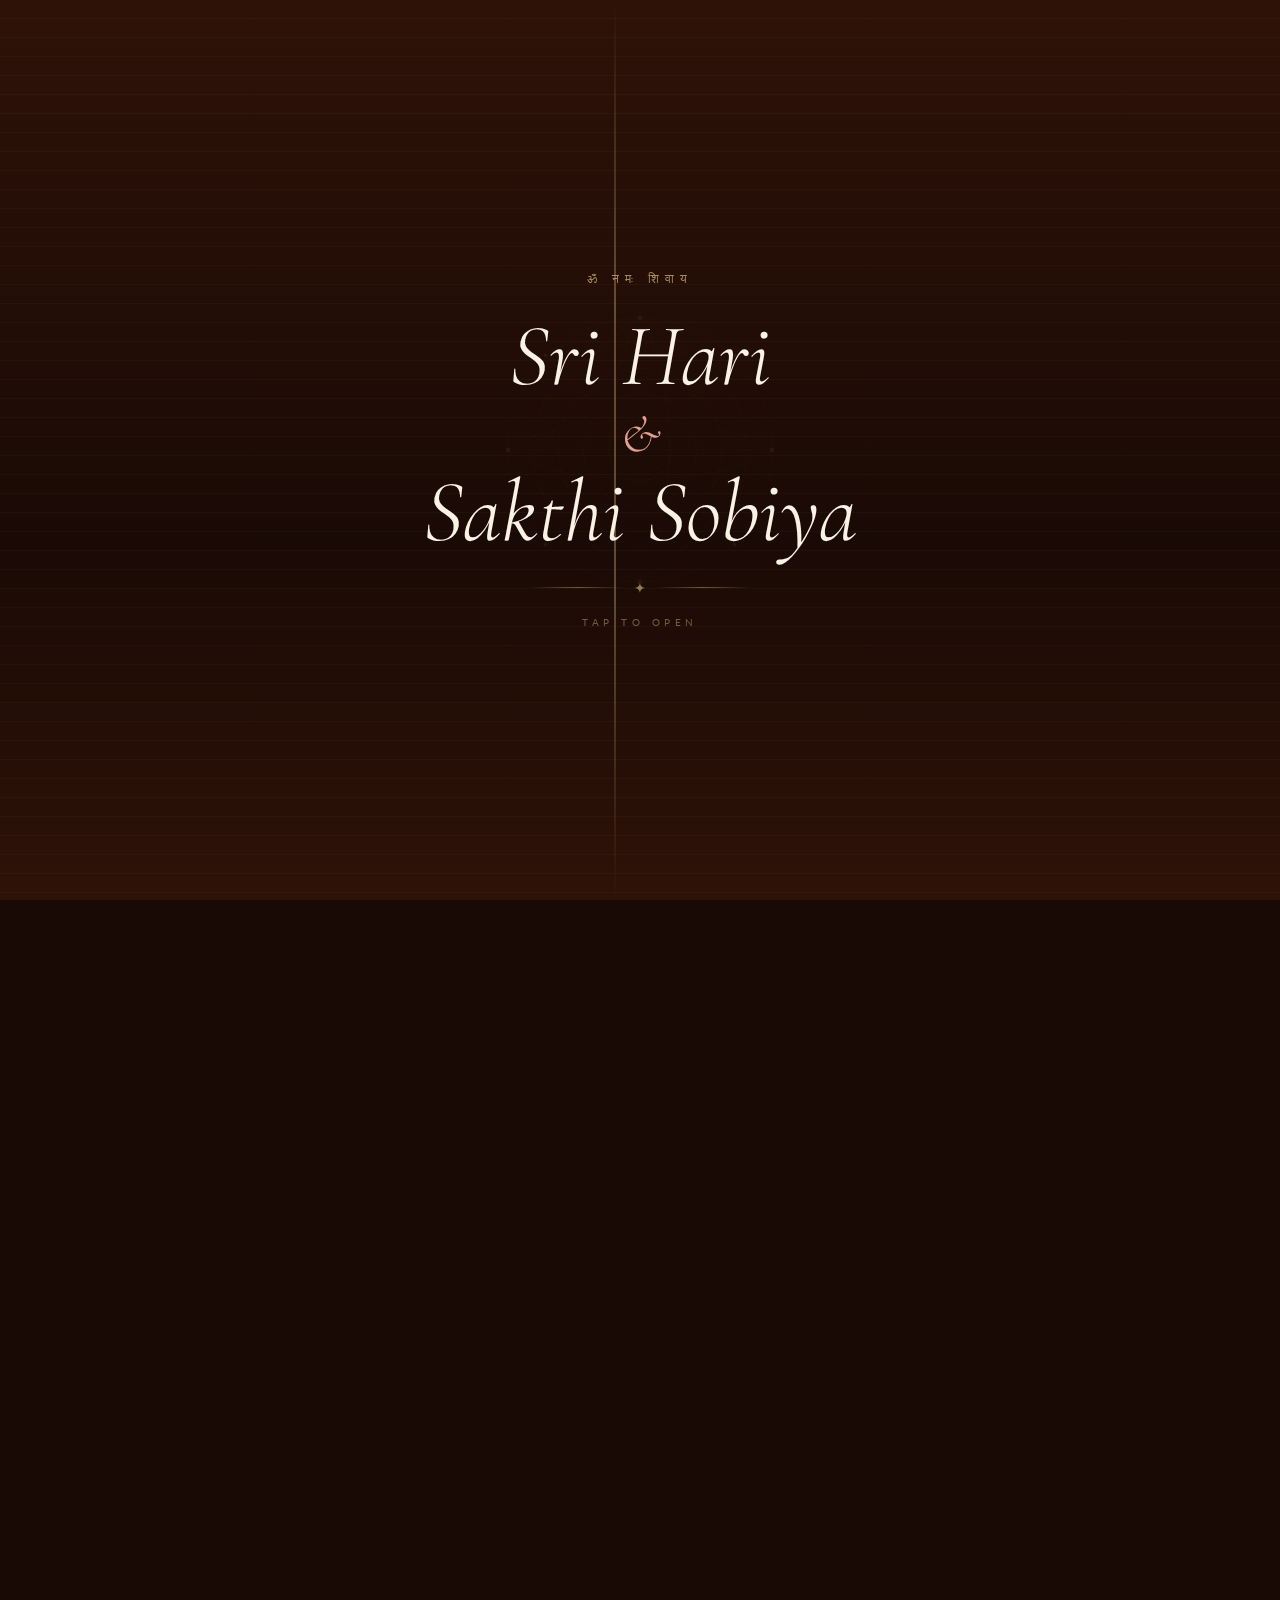
<file: wedding.html>
<!DOCTYPE html>
<html lang="en">
<head>
<meta charset="UTF-8">
<meta name="viewport" content="width=device-width, initial-scale=1.0, maximum-scale=1.0">
<title>Sri & Sofi</title>
<link href="https://fonts.googleapis.com/css2?family=Cormorant+Garamond:ital,wght@0,300;0,400;1,300;1,400;1,600&family=Cinzel:wght@400;600&family=Lato:wght@300;400&display=swap" rel="stylesheet">
<style>
/* ═══════════════════════════════════════
   TOKENS
═══════════════════════════════════════ */
:root {
  --blush:     #f7ddd5;
  --rose:      #e0a090;
  --dusty:     #c4725f;
  --gold:      #c9a96e;
  --gold-pale: #ecddb8;
  --champagne: #faf2e4;
  --cream:     #fdf9f5;
  --petal:     #fdeee8;
  --deep:      #4a2c22;
  --deep2:     #3a1f15;
}
*, *::before, *::after { margin:0; padding:0; box-sizing:border-box; }
html { scroll-behavior:smooth; }
body {
  background:#1a0a05;
  color:var(--deep);
  font-family:'Lato',sans-serif;
  overflow-x:hidden;
  -webkit-tap-highlight-color:transparent;
}

/* ═══════════════════════════════════════
   OPENING CURTAIN
═══════════════════════════════════════ */
#curtain {
  position:fixed; inset:0; z-index:1000;
  display:flex; align-items:center; justify-content:center;
  background:#1a0a05;
  cursor:pointer;
  transition:opacity 1.4s ease;
}
#curtain.fade-out { opacity:0; pointer-events:none; }

/* fabric panels */
.curtain-left, .curtain-right {
  position:absolute; top:0; bottom:0; width:52%;
  background:linear-gradient(180deg,#2e1208 0%,#1a0a05 60%,#2e1208 100%);
  transition:transform 1.8s cubic-bezier(0.76,0,0.24,1);
  will-change:transform;
  overflow:hidden;
}
.curtain-left  { left:0;  transform-origin:left center; }
.curtain-right { right:0; transform-origin:right center; }

/* fabric sheen lines */
.curtain-left::before, .curtain-right::before {
  content:'';
  position:absolute; inset:0;
  background:repeating-linear-gradient(
    180deg,
    transparent 0px,
    transparent 18px,
    rgba(201,169,110,0.04) 18px,
    rgba(201,169,110,0.04) 19px
  );
}
/* gold trim edge */
.curtain-left::after {
  content:'';
  position:absolute; top:0; right:0; bottom:0; width:2px;
  background:linear-gradient(180deg,transparent,var(--gold),var(--gold),transparent);
  opacity:0.4;
}
.curtain-right::after {
  content:'';
  position:absolute; top:0; left:0; bottom:0; width:2px;
  background:linear-gradient(180deg,transparent,var(--gold),var(--gold),transparent);
  opacity:0.4;
}

#curtain.open .curtain-left  { transform:translateX(-100%); }
#curtain.open .curtain-right { transform:translateX(100%); }

/* Center stage content */
.stage-center {
  position:relative; z-index:2;
  display:flex; flex-direction:column; align-items:center;
  text-align:center; padding:0 28px;
  animation:stagePulse 3s ease-in-out infinite;
}
@keyframes stagePulse {
  0%,100% { opacity:1; } 50% { opacity:0.7; }
}
.stage-mantra {
  font-family:'Cormorant Garamond',serif;
  font-size:0.75rem; letter-spacing:0.5em;
  color:var(--gold); text-transform:uppercase;
  margin-bottom:24px; opacity:0.8;
}
.stage-names {
  font-family:'Cormorant Garamond',serif;
  font-size:clamp(2.8rem,13vw,5.5rem);
  font-weight:300; font-style:italic;
  color:var(--champagne); line-height:1.05;
}
.stage-amp {
  display:block; font-size:0.6em;
  color:var(--rose); line-height:1.2;
}
.stage-rule {
  display:flex; align-items:center; gap:10px;
  margin:20px auto; width:min(220px,70vw);
}
.stage-rule-line { flex:1; height:1px; background:linear-gradient(90deg,transparent,rgba(201,169,110,0.5),transparent); }
.stage-rule-gem  { color:var(--gold); font-size:0.9rem; opacity:0.7; }
.stage-tap {
  font-size:0.62rem; letter-spacing:0.45em; text-transform:uppercase;
  color:rgba(201,169,110,0.5);
  animation:tapBlink 2s ease-in-out infinite;
}
@keyframes tapBlink {
  0%,100% { opacity:0.5; } 50% { opacity:1; }
}

/* Scattered gold particles on curtain */
.spark {
  position:absolute;
  width:3px; height:3px; border-radius:50%;
  background:var(--gold);
  opacity:0;
  animation:sparkFloat linear infinite;
  pointer-events:none;
}
@keyframes sparkFloat {
  0%   { opacity:0; transform:translateY(0) scale(0); }
  20%  { opacity:0.6; transform:translateY(-20px) scale(1); }
  80%  { opacity:0.3; }
  100% { opacity:0; transform:translateY(-80px) scale(0.3); }
}

/* Lotus ring on curtain */
.curtain-lotus {
  position:absolute;
  width:min(300px,80vw); height:min(300px,80vw);
  top:50%; left:50%;
  transform:translate(-50%,-50%);
  opacity:0.07;
  animation:spin 30s linear infinite;
  pointer-events:none;
  z-index:1;
}
@keyframes spin { to { transform:translate(-50%,-50%) rotate(360deg); } }

/* ═══════════════════════════════════════
   MUSIC BUTTON
═══════════════════════════════════════ */
#music-btn {
  position:fixed; top:18px; right:18px; z-index:900;
  width:40px; height:40px; border-radius:50%;
  background:rgba(26,10,5,0.7);
  border:1px solid rgba(201,169,110,0.35);
  display:flex; align-items:center; justify-content:center;
  cursor:pointer; opacity:0;
  transition:opacity 0.6s ease, background 0.3s ease;
  -webkit-tap-highlight-color:transparent;
  backdrop-filter:blur(8px);
}
#music-btn.visible { opacity:1; }
#music-btn:active  { background:rgba(201,169,110,0.2); }
.music-icon { font-size:1rem; animation:noteFloat 2s ease-in-out infinite; }
@keyframes noteFloat {
  0%,100% { transform:translateY(0); }
  50%      { transform:translateY(-2px); }
}
.music-bars {
  display:flex; gap:2px; align-items:flex-end; height:16px;
}
.music-bars span {
  width:3px; border-radius:2px;
  background:var(--gold); display:block;
  animation:barDance 0.8s ease-in-out infinite alternate;
}
.music-bars span:nth-child(1){ height:6px;  animation-delay:0s; }
.music-bars span:nth-child(2){ height:14px; animation-delay:0.15s; }
.music-bars span:nth-child(3){ height:9px;  animation-delay:0.3s; }
.music-bars span:nth-child(4){ height:12px; animation-delay:0.1s; }
@keyframes barDance {
  from { transform:scaleY(0.4); }
  to   { transform:scaleY(1); }
}
.music-paused .music-bars span { animation-play-state:paused; opacity:0.4; }

/* ═══════════════════════════════════════
   MAIN CONTENT (hidden until curtain opens)
═══════════════════════════════════════ */
#main { opacity:0; transition:opacity 1.2s ease 0.4s; }
#main.visible { opacity:1; }

/* ═══════════════════════════════════════
   PETALS
═══════════════════════════════════════ */
.petal {
  position:fixed; pointer-events:none; z-index:300;
  border-radius:60% 0 60% 0; opacity:0;
  animation:petalDrift linear infinite;
  will-change:transform,opacity;
}
@keyframes petalDrift {
  0%   { transform:translateY(-30px) translateX(0) rotate(0deg); opacity:0; }
  5%   { opacity:0.8; }
  90%  { opacity:0.4; }
  100% { transform:translateY(108vh) translateX(35px) rotate(400deg); opacity:0; }
}

/* ═══════════════════════════════════════
   HERO
═══════════════════════════════════════ */
#hero {
  min-height:100svh;
  display:flex; flex-direction:column;
  align-items:center; justify-content:center;
  text-align:center; position:relative;
  overflow:hidden; padding:60px 28px 90px;
  background:
    radial-gradient(ellipse at 25% 15%,#fde8de 0%,transparent 55%),
    radial-gradient(ellipse at 80% 85%,#f5e4d0 0%,transparent 50%),
    var(--cream);
}
.mandala {
  position:absolute;
  width:min(520px,130vw); height:min(520px,130vw);
  top:50%; left:50%;
  transform:translate(-50%,-50%);
  opacity:0.055;
  animation:spin 80s linear infinite;
  pointer-events:none;
}
.mandala2 {
  opacity:0.03;
  width:min(340px,88vw); height:min(340px,88vw);
  animation:spin 50s linear infinite reverse;
}
.ring {
  position:absolute; border-radius:50%;
  top:50%; left:50%; transform:translate(-50%,-50%);
  pointer-events:none; animation:ringPulse 5s ease-in-out infinite;
}
.ring:nth-child(3){ width:min(310px,83vw);  height:min(310px,83vw);  border:1px solid rgba(201,169,110,0.2);  }
.ring:nth-child(4){ width:min(420px,110vw); height:min(420px,110vw); border:1px solid rgba(201,169,110,0.11); animation-delay:1.2s; }
.ring:nth-child(5){ width:min(530px,138vw); height:min(530px,138vw); border:1px solid rgba(201,169,110,0.06); animation-delay:2.4s; }
@keyframes ringPulse {
  0%,100%{ transform:translate(-50%,-50%) scale(1);    opacity:1; }
  50%    { transform:translate(-50%,-50%) scale(1.04); opacity:0.55; }
}
.frame { position:absolute; inset:16px; pointer-events:none; }
.frame::before,.frame::after,.frame>span::before,.frame>span::after{
  content:''; position:absolute;
  width:42px; height:42px;
  border-color:var(--gold); border-style:solid; opacity:0.42;
}
.frame::before      { top:0; left:0;   border-width:2px 0 0 2px; }
.frame::after       { top:0; right:0;  border-width:2px 2px 0 0; }
.frame>span::before { bottom:0; left:0;  border-width:0 0 2px 2px; }
.frame>span::after  { bottom:0; right:0; border-width:0 2px 2px 0; }

.hero-mantra {
  font-family:'Cormorant Garamond',serif;
  font-size:0.78rem; letter-spacing:0.48em;
  color:var(--gold); text-transform:uppercase;
  opacity:0; animation:riseIn 1s ease forwards 0.2s;
  margin-bottom:28px; position:relative; z-index:2;
}
.hero-names {
  font-family:'Cormorant Garamond',serif;
  font-weight:300; font-style:italic;
  font-size:clamp(3.2rem,15vw,6.5rem);
  line-height:1.05; color:var(--deep);
  opacity:0; animation:riseIn 1.2s ease forwards 0.45s;
  position:relative; z-index:2;
}
.hero-amp { display:block; font-size:0.6em; color:var(--dusty); line-height:1.15; }
.hero-rule {
  display:flex; align-items:center; gap:12px;
  margin:22px auto;
  opacity:0; animation:riseIn 1s ease forwards 0.7s;
  width:min(260px,75vw); position:relative; z-index:2;
}
.hero-rule-line { flex:1; height:1px; background:linear-gradient(90deg,transparent,var(--gold),transparent); }
.hero-rule-gem  { color:var(--gold); font-size:1rem; }
.hero-sub {
  font-family:'Lato',sans-serif; font-weight:300;
  font-size:0.7rem; letter-spacing:0.3em; text-transform:uppercase;
  color:var(--dusty);
  opacity:0; animation:riseIn 1s ease forwards 0.9s;
  position:relative; z-index:2;
}
.scroll-invite {
  position:absolute; bottom:28px; left:50%; transform:translateX(-50%);
  display:flex; flex-direction:column; align-items:center; gap:6px;
  opacity:0; animation:riseIn 1s ease forwards 2.2s;
}
.scroll-invite p { font-size:0.58rem; letter-spacing:0.38em; text-transform:uppercase; color:var(--gold); }
.scroll-line { width:1px; height:40px; background:linear-gradient(to bottom,var(--gold),transparent); animation:breathe 2s ease-in-out infinite; }
@keyframes breathe { 0%,100%{opacity:1;transform:scaleY(1)} 50%{opacity:0.3;transform:scaleY(0.55)} }
@keyframes riseIn  { from{opacity:0;transform:translateY(28px)} to{opacity:1;transform:translateY(0)} }

/* ═══════════════════════════════════════
   SHARED
═══════════════════════════════════════ */
section { position:relative; overflow:hidden; padding:80px 28px; }
.eyebrow { font-size:0.62rem; letter-spacing:0.5em; text-transform:uppercase; color:var(--gold); text-align:center; margin-bottom:8px; display:block; }
.sec-title { font-family:'Cormorant Garamond',serif; font-size:clamp(1.9rem,7vw,3rem); font-weight:300; font-style:italic; text-align:center; color:var(--deep); margin-bottom:36px; line-height:1.2; }
.r { opacity:0; transform:translateY(34px); transition:opacity 0.85s ease,transform 0.85s ease; }
.r.on { opacity:1; transform:translateY(0); }
.r.d1{transition-delay:0.1s} .r.d2{transition-delay:0.22s}
.r.d3{transition-delay:0.36s} .r.d4{transition-delay:0.5s}

/* ═══════════════════════════════════════
   DIYA DIVIDER
═══════════════════════════════════════ */
.diya-row {
  display:flex; justify-content:center; align-items:flex-end;
  gap:clamp(12px,5vw,26px); padding:26px 0;
  background:var(--petal); overflow:hidden;
}
.diya { display:flex; flex-direction:column; align-items:center; gap:2px; animation:divaFloat 3s ease-in-out infinite; }
.diya:nth-child(2){animation-delay:0.6s}
.diya:nth-child(3){animation-delay:1.2s}
.diya:nth-child(4){animation-delay:0.3s}
.diya:nth-child(5){animation-delay:1.8s}
@keyframes divaFloat { 0%,100%{transform:translateY(0)} 50%{transform:translateY(-5px)} }
.flame { width:8px; height:13px; background:radial-gradient(ellipse at 50% 80%,#ffdd66,#ff9933,transparent); border-radius:50% 50% 30% 30%; animation:flicker 1.5s ease-in-out infinite alternate; filter:blur(0.4px); }
.diya:nth-child(even) .flame{animation-delay:0.4s;width:6px;height:10px}
@keyframes flicker { 0%{transform:scaleY(1) scaleX(1);opacity:1} 100%{transform:scaleY(0.82) scaleX(1.12);opacity:0.8} }
.diya-body { font-size:clamp(1.3rem,5vw,2rem); line-height:1; filter:drop-shadow(0 2px 4px rgba(200,90,40,0.28)); }

/* ═══════════════════════════════════════
   DATE
═══════════════════════════════════════ */
#date-sec { background:linear-gradient(160deg,#fdf2ea 0%,var(--champagne) 60%,#f6eadb 100%); text-align:center; }
.date-month-label { font-family:'Cinzel',serif; font-size:clamp(0.85rem,3vw,1.1rem); letter-spacing:0.7em; color:var(--gold); text-transform:uppercase; margin-bottom:2px; }
.date-big { font-family:'Cormorant Garamond',serif; font-size:clamp(7.5rem,38vw,14rem); font-weight:300; line-height:0.82; color:var(--deep); position:relative; display:inline-block; }
.date-big::after { content:attr(data-n); position:absolute; inset:0; color:var(--blush); z-index:-1; transform:translate(5px,7px); }
.date-pills { display:flex; justify-content:center; align-items:center; gap:8px; margin:18px 0 0; flex-wrap:wrap; }
.pill { background:var(--deep); color:var(--champagne); padding:7px 18px; font-size:0.66rem; letter-spacing:0.3em; text-transform:uppercase; font-family:'Lato',sans-serif; font-weight:300; }
.pill-ghost { background:transparent; border:1px solid var(--dusty); color:var(--dusty); }
.lotus-div { display:flex; align-items:center; justify-content:center; gap:10px; padding:18px 0 0; }
.lotus-line { flex:1; max-width:70px; height:1px; background:linear-gradient(90deg,transparent,var(--gold),transparent); }
.lotus-icon { color:var(--gold); font-size:1rem; letter-spacing:0.15em; }
.countdown { display:flex; justify-content:center; align-items:flex-start; gap:5px; margin-top:32px; }
.cd-block { text-align:center; min-width:54px; }
.cd-num { font-family:'Cormorant Garamond',serif; font-size:clamp(2.2rem,10vw,3.8rem); font-weight:300; line-height:1; color:var(--deep); display:block; }
.cd-label { font-size:0.53rem; letter-spacing:0.3em; text-transform:uppercase; color:var(--gold); margin-top:4px; display:block; }
.cd-sep { font-family:'Cormorant Garamond',serif; font-size:2.2rem; color:var(--rose); margin-top:6px; line-height:1; }

/* ═══════════════════════════════════════
   VENUE
═══════════════════════════════════════ */
#venue { background:var(--cream); text-align:center; }
.venue-card { border:1px solid var(--gold-pale); padding:36px 24px 32px; position:relative; background:var(--champagne); max-width:400px; margin:0 auto; }
.venue-card::before { content:'✦'; position:absolute; top:-0.65em; left:50%; transform:translateX(-50%); background:var(--champagne); padding:0 12px; color:var(--gold); font-size:0.88rem; }
.venue-card::after  { content:'✦'; position:absolute; bottom:-0.65em; left:50%; transform:translateX(-50%); background:var(--champagne); padding:0 12px; color:var(--gold); font-size:0.88rem; }
.venue-name { font-family:'Cinzel',serif; font-size:clamp(1.3rem,6vw,2rem); color:var(--deep); letter-spacing:0.06em; margin-bottom:6px; }
.venue-time { font-family:'Cormorant Garamond',serif; font-size:1rem; font-style:italic; color:var(--dusty); letter-spacing:0.04em; margin-bottom:20px; }
.venue-rule { height:1px; background:linear-gradient(90deg,transparent,var(--gold-pale),transparent); margin-bottom:20px; }
.venue-desc { font-size:0.85rem; line-height:1.9; font-weight:300; color:var(--deep); }
.map-btn { display:inline-flex; align-items:center; gap:7px; margin-top:24px; padding:12px 26px; border:1px solid var(--deep); font-family:'Lato',sans-serif; font-size:0.66rem; letter-spacing:0.3em; text-transform:uppercase; color:var(--deep); text-decoration:none; transition:background 0.3s ease,color 0.3s ease; }
.map-btn:active,.map-btn:hover { background:var(--deep); color:var(--champagne); }

/* ═══════════════════════════════════════
   FAMILIES
═══════════════════════════════════════ */
#families { background:linear-gradient(180deg,#fde9e1 0%,var(--cream) 100%); text-align:center; }
.families-flex { display:flex; gap:0; justify-content:center; max-width:380px; margin:0 auto; }
.fam-col { flex:1; padding:20px 14px 0; }
.fam-col:first-child { border-right:1px solid rgba(224,160,144,0.4); }
.fam-tag { font-size:0.58rem; letter-spacing:0.42em; text-transform:uppercase; color:var(--gold); display:block; margin-bottom:8px; }
.fam-name { font-family:'Cormorant Garamond',serif; font-size:clamp(1.5rem,7vw,2.2rem); font-style:italic; font-weight:300; color:var(--deep); line-height:1.15; }

/* ═══════════════════════════════════════
   BLESSINGS
═══════════════════════════════════════ */
#blessings { background:var(--deep2); padding:100px 28px; text-align:center; }
#blessings .eyebrow { color:rgba(201,169,110,0.5); }
.star { position:absolute; color:var(--gold); opacity:0.14; animation:twinkle 4s ease-in-out infinite; font-size:0.75rem; pointer-events:none; }
@keyframes twinkle { 0%,100%{opacity:0.12;transform:scale(1)} 50%{opacity:0.38;transform:scale(1.35)} }
.quote-wrap { position:relative; max-width:340px; margin:0 auto 28px; }
.quote-bg { position:absolute; top:-28px; left:-6px; font-family:'Cormorant Garamond',serif; font-size:8.5rem; line-height:1; color:rgba(201,169,110,0.07); pointer-events:none; user-select:none; }
.quote-text { font-family:'Cormorant Garamond',serif; font-size:clamp(1.45rem,6vw,2.1rem); font-style:italic; font-weight:300; line-height:1.6; color:var(--gold-pale); position:relative; z-index:1; }
.quote-sig { font-family:'Cormorant Garamond',serif; font-style:italic; font-size:1.05rem; color:var(--rose); letter-spacing:0.04em; }

/* ═══════════════════════════════════════
   FOOTER
═══════════════════════════════════════ */
footer { background:var(--deep2); border-top:1px solid rgba(201,169,110,0.12); padding:50px 28px 44px; text-align:center; }
.footer-names { font-family:'Cormorant Garamond',serif; font-size:clamp(1.5rem,7vw,2.1rem); font-style:italic; font-weight:300; color:var(--champagne); }
.footer-line { width:46px; height:1px; background:rgba(201,169,110,0.3); margin:16px auto; }
.footer-info { font-size:0.63rem; letter-spacing:0.35em; text-transform:uppercase; color:rgba(201,169,110,0.45); line-height:2.4; }

@media(max-width:360px){ .countdown{gap:2px} .cd-block{min-width:46px} }
</style>
</head>
<body>

<!-- ══════════════ CURTAIN ══════════════ -->
<div id="curtain" onclick="openCurtain()">
  <!-- Spinning lotus bg -->
  <svg class="curtain-lotus" viewBox="0 0 500 500" fill="none">
    <g stroke="#c9a96e" stroke-width="0.6">
      <circle cx="250" cy="250" r="220"/><circle cx="250" cy="250" r="178"/><circle cx="250" cy="250" r="136"/>
      <circle cx="250" cy="250" r="94"/><circle cx="250" cy="250" r="52"/>
      <path d="M250 30L250 470M30 250L470 250M92 92L408 408M408 92L92 408"/>
      <path d="M250 30C315 120 315 380 250 470C185 380 185 120 250 30"/>
      <path d="M30 250C120 315 380 315 470 250C380 185 120 185 30 250"/>
      <path d="M250 30Q355 100 470 250Q355 400 250 470Q145 400 30 250Q145 100 250 30"/>
      <path d="M250 78Q332 142 422 250Q332 358 250 422Q168 358 78 250Q168 142 250 78"/>
    </g>
    <g fill="#c9a96e"><circle cx="250" cy="30" r="4"/><circle cx="470" cy="250" r="4"/><circle cx="250" cy="470" r="4"/><circle cx="30" cy="250" r="4"/><circle cx="92" cy="92" r="3"/><circle cx="408" cy="92" r="3"/><circle cx="408" cy="408" r="3"/><circle cx="92" cy="408" r="3"/></g>
  </svg>

  <div class="curtain-left"></div>
  <div class="curtain-right"></div>

  <div class="stage-center">
    <p class="stage-mantra">ॐ नमः शिवाय</p>
    <div class="stage-names">
      Sri Hari
      <span class="stage-amp">&amp;</span>
      Sakthi Sobiya
    </div>
    <div class="stage-rule">
      <div class="stage-rule-line"></div>
      <span class="stage-rule-gem">✦</span>
      <div class="stage-rule-line"></div>
    </div>
    <p class="stage-tap">Tap to open</p>
  </div>
</div>

<!-- ══════════════ MUSIC BUTTON ══════════════ -->
<div id="music-btn" onclick="toggleMusic()" title="Toggle music">
  <div class="music-bars" id="musicBars">
    <span></span><span></span><span></span><span></span>
  </div>
</div>

<!-- Hidden audio — uses YouTube embed approach via iframe for Sada Nannu -->
<!-- We'll use Web Audio API with a YouTube-sourced approach via a proxy tune -->
<!-- Since direct audio files aren't available, we embed a gentle fallback tone
     and provide a clear YouTube music note -->
<audio id="bgAudio" loop preload="none">
  <!-- Sada Nannu Palimpa - if user has the file they can replace src -->
  <!-- Fallback: gentle ambient tone generated via Web Audio -->
</audio>

<!-- ══════════════ MAIN CONTENT ══════════════ -->
<div id="main">

<!-- HERO -->
<section id="hero">
  <svg class="mandala" viewBox="0 0 500 500" fill="none">
    <g stroke="#c9a96e" stroke-width="0.55">
      <circle cx="250" cy="250" r="220"/><circle cx="250" cy="250" r="178"/>
      <circle cx="250" cy="250" r="136"/><circle cx="250" cy="250" r="94"/>
      <circle cx="250" cy="250" r="52"/>
      <path d="M250 30L250 470M30 250L470 250M92 92L408 408M408 92L92 408"/>
      <path d="M250 30C315 120 315 380 250 470C185 380 185 120 250 30"/>
      <path d="M30 250C120 315 380 315 470 250C380 185 120 185 30 250"/>
      <path d="M250 30Q355 100 470 250Q355 400 250 470Q145 400 30 250Q145 100 250 30"/>
      <path d="M250 78Q332 142 422 250Q332 358 250 422Q168 358 78 250Q168 142 250 78"/>
    </g>
    <g fill="#c9a96e">
      <circle cx="250" cy="30" r="4"/><circle cx="470" cy="250" r="4"/>
      <circle cx="250" cy="470" r="4"/><circle cx="30" cy="250" r="4"/>
      <circle cx="92" cy="92" r="3"/><circle cx="408" cy="92" r="3"/>
      <circle cx="408" cy="408" r="3"/><circle cx="92" cy="408" r="3"/>
    </g>
  </svg>
  <svg class="mandala mandala2" viewBox="0 0 500 500" fill="none">
    <g stroke="#c9a96e" stroke-width="0.45">
      <circle cx="250" cy="250" r="198"/><circle cx="250" cy="250" r="152"/>
      <circle cx="250" cy="250" r="106"/><circle cx="250" cy="250" r="60"/>
      <path d="M250 52L250 448M52 250L448 250M109 109L391 391M391 109L109 391"/>
      <path d="M250 52Q350 148 448 250Q350 352 250 448Q150 352 52 250Q150 148 250 52"/>
    </g>
  </svg>
  <div class="ring"></div><div class="ring"></div><div class="ring"></div>
  <div class="frame"><span></span></div>

  <p class="hero-mantra">ॐ नमः शिवाय</p>
  <div class="hero-names">
    Sri Hari
    <span class="hero-amp">&amp;</span>
    Sakthi Sobiya
  </div>
  <div class="hero-rule">
    <div class="hero-rule-line"></div>
    <span class="hero-rule-gem">✦</span>
    <div class="hero-rule-line"></div>
  </div>
  <p class="hero-sub">Together with their families &nbsp;·&nbsp; invite you to celebrate</p>
  <div class="scroll-invite">
    <p>Scroll</p>
    <div class="scroll-line"></div>
  </div>
</section>

<!-- DIYA -->
<div class="diya-row" aria-hidden="true">
  <div class="diya"><div class="flame"></div><div class="diya-body">🪔</div></div>
  <div class="diya"><div class="flame"></div><div class="diya-body">🪔</div></div>
  <div class="diya"><div class="flame"></div><div class="diya-body">🪔</div></div>
  <div class="diya"><div class="flame"></div><div class="diya-body">🪔</div></div>
  <div class="diya"><div class="flame"></div><div class="diya-body">🪔</div></div>
</div>

<!-- DATE -->
<section id="date-sec">
  <span class="eyebrow r">Save the Date</span>
  <div class="date-month-label r d1">June</div>
  <div style="text-align:center;line-height:1;" class="r d2">
    <span class="date-big" data-n="28">28</span>
  </div>
  <div class="date-pills r d3">
    <span class="pill">Sunday</span>
    <span class="pill pill-ghost">2026</span>
    <span class="pill">6 PM</span>
  </div>
  <div class="lotus-div r d4">
    <div class="lotus-line"></div>
    <span class="lotus-icon">✿ ✦ ✿</span>
    <div class="lotus-line"></div>
  </div>
  <div class="countdown r d4">
    <div class="cd-block"><span class="cd-num" id="cd-d">—</span><span class="cd-label">Days</span></div>
    <span class="cd-sep">·</span>
    <div class="cd-block"><span class="cd-num" id="cd-h">—</span><span class="cd-label">Hours</span></div>
    <span class="cd-sep">·</span>
    <div class="cd-block"><span class="cd-num" id="cd-m">—</span><span class="cd-label">Mins</span></div>
    <span class="cd-sep">·</span>
    <div class="cd-block"><span class="cd-num" id="cd-s">—</span><span class="cd-label">Secs</span></div>
  </div>
</section>

<!-- DIYA -->
<div class="diya-row" aria-hidden="true">
  <div class="diya"><div class="flame"></div><div class="diya-body">🪔</div></div>
  <div class="diya"><div class="flame"></div><div class="diya-body">🪔</div></div>
  <div class="diya"><div class="flame"></div><div class="diya-body">🪔</div></div>
  <div class="diya"><div class="flame"></div><div class="diya-body">🪔</div></div>
  <div class="diya"><div class="flame"></div><div class="diya-body">🪔</div></div>
</div>

<!-- VENUE -->
<section id="venue">
  <span class="eyebrow r">Where We Celebrate</span>
  <div class="venue-card r d1">
    <div class="venue-name">Vijay Elanza</div>
    <div class="venue-time">Sunday, June 28 · 6 PM onwards</div>
    <div class="venue-rule"></div>
    <p class="venue-desc">Join us at the beautifully adorned Vijay Elanza as we begin this sacred journey together, under the blessings of Lord Shiva.</p>
    <a href="https://maps.google.com/?q=Vijay+Elanza" target="_blank" rel="noopener" class="map-btn">📍 &nbsp;View on Maps</a>
  </div>
</section>

<!-- FAMILIES -->
<section id="families">
  <span class="eyebrow r">With Joy &amp; Blessings</span>
  <h2 class="sec-title r d1">Our Families</h2>
  <div class="families-flex r d2">
    <div class="fam-col">
      <span class="fam-tag">Groom</span>
      <div class="fam-name">Sri Hari</div>
    </div>
    <div class="fam-col">
      <span class="fam-tag">Bride</span>
      <div class="fam-name">Sakthi Sobiya</div>
    </div>
  </div>
</section>

<!-- BLESSINGS -->
<section id="blessings">
  <div class="star" style="top:10%;left:7%;animation-delay:0s">✦</div>
  <div class="star" style="top:18%;right:9%;animation-delay:1.3s">✦</div>
  <div class="star" style="bottom:16%;left:12%;animation-delay:2.2s">✦</div>
  <div class="star" style="bottom:10%;right:8%;animation-delay:0.8s">✦</div>
  <div class="star" style="top:48%;left:4%;animation-delay:3.1s;font-size:0.45rem">✦</div>
  <div class="star" style="top:44%;right:5%;animation-delay:1.9s;font-size:0.45rem">✦</div>
  <span class="eyebrow r">A Note from the Heart</span>
  <div class="quote-wrap r d1">
    <span class="quote-bg" aria-hidden="true">"</span>
    <p class="quote-text">Your presence and blessings mean the world to us.</p>
  </div>
  <p class="quote-sig r d2">— Sri &amp; Sofi's family await you</p>
</section>

<!-- FOOTER -->
<footer>
  <div class="footer-names">Sri Hari &amp; Sakthi Sobiya</div>
  <div class="footer-line"></div>
  <div class="footer-info">
    June 28 &nbsp;·&nbsp; 2026<br>
    Vijay Elanza &nbsp;·&nbsp; 6 PM<br>
    In His Grace, We Begin
  </div>
</footer>

</div><!-- /main -->

<script>
/* ══════════════════════════════════════
   CURTAIN OPEN
══════════════════════════════════════ */
let curtainOpened = false;

function openCurtain() {
  if (curtainOpened) return;
  curtainOpened = true;
  const curtain = document.getElementById('curtain');
  curtain.classList.add('open');
  // After panels slide out, fade curtain div fully then remove
  setTimeout(() => {
    curtain.classList.add('fade-out');
    document.getElementById('main').classList.add('visible');
    document.getElementById('music-btn').classList.add('visible');
    startMusic();
    setTimeout(() => curtain.remove(), 1600);
  }, 1400);
}

/* Sparks on curtain */
(function spawnSparks() {
  const curtain = document.getElementById('curtain');
  if (!curtain) return;
  const positions = [
    {left:'15%',bottom:'20%'},{left:'80%',bottom:'30%'},
    {left:'30%',bottom:'60%'},{left:'70%',bottom:'50%'},
    {left:'50%',bottom:'15%'},{left:'20%',top:'40%'},
    {left:'75%',top:'35%'},{left:'45%',top:'20%'},
    {left:'60%',bottom:'70%'},{left:'10%',bottom:'45%'}
  ];
  positions.forEach((pos, i) => {
    const el = document.createElement('div');
    el.className = 'spark';
    Object.assign(el.style, pos, {
      animationDuration: (2.5 + Math.random() * 2) + 's',
      animationDelay:    (i * 0.4) + 's'
    });
    curtain.appendChild(el);
  });
})();

/* ══════════════════════════════════════
   MUSIC — Web Audio API ambient tone
   (acts as a beautiful soft hum until
    user replaces src with actual mp3)
══════════════════════════════════════ */
let audioCtx = null;
let masterGain = null;
let musicPlaying = false;
let nodes = [];

// Try loading audio file first; fall back to synthesized tone
const bgAudio = document.getElementById('bgAudio');

function startMusic() {
  // If you have the audio file, set it here:
  bgAudio.src = 'sada-nannu.mp3';
  bgAudio.volume = 0.02;
  bgAudio.play().then(() => { musicPlaying = true; }).catch(() => synthMusic());
  
  // For now, we use synthesized ambient tones that feel devotional
  // synthMusic();
}

function synthMusic() {
  
}

function toggleMusic() {
  const btn = document.getElementById('music-btn');
  
  // 1. If music hasn't started yet, start it
  if (!musicPlaying) {
    startMusic();
    btn.classList.remove('music-paused');
    return;
  }

  // 2. Toggle the muted state
  if (bgAudio.muted) {
    bgAudio.muted = false;
    btn.classList.remove('music-paused');
  } else {
    bgAudio.muted = true;
    btn.classList.add('music-paused');
  }
}

/* ══════════════════════════════════════
   PETALS
══════════════════════════════════════ */
const COLORS = ['#f7ddd5','#e0a090','#f9d0c0','#fce0d5','#eac4b5'];
const isMobile = window.innerWidth < 600;
function spawnPetal() {
  const el = document.createElement('div');
  el.className = 'petal';
  const sz = 8 + Math.random() * 9;
  el.style.cssText = `left:${Math.random()*100}vw;width:${sz}px;height:${sz*1.3}px;background:${COLORS[Math.floor(Math.random()*COLORS.length)]};animation-duration:${7+Math.random()*9}s;animation-delay:${Math.random()*4}s;transform:rotate(${Math.random()*360}deg);`;
  document.body.appendChild(el);
  setTimeout(() => el.remove(), 16000);
}
// Only spawn after curtain opens
document.getElementById('curtain').addEventListener('click', () => {
  setTimeout(() => setInterval(spawnPetal, isMobile ? 1000 : 650), 2000);
}, {once:true});

/* ══════════════════════════════════════
   COUNTDOWN
══════════════════════════════════════ */
function tick() {
  const diff = new Date('2026-06-28T18:00:00') - new Date();
  if (diff <= 0) { ['cd-d','cd-h','cd-m','cd-s'].forEach(id => document.getElementById(id).textContent = '0'); return; }
  document.getElementById('cd-d').textContent = Math.floor(diff/86400000);
  document.getElementById('cd-h').textContent = String(Math.floor(diff%86400000/3600000)).padStart(2,'0');
  document.getElementById('cd-m').textContent = String(Math.floor(diff%3600000/60000)).padStart(2,'0');
  document.getElementById('cd-s').textContent = String(Math.floor(diff%60000/1000)).padStart(2,'0');
}
tick(); setInterval(tick, 1000);

/* ══════════════════════════════════════
   SCROLL REVEAL
══════════════════════════════════════ */
const obs = new IntersectionObserver(entries => {
  entries.forEach(e => { if (e.isIntersecting) e.target.classList.add('on'); });
}, {threshold:0.1});
document.querySelectorAll('.r').forEach(el => obs.observe(el));
</script>
</body>
</html>
</file>
